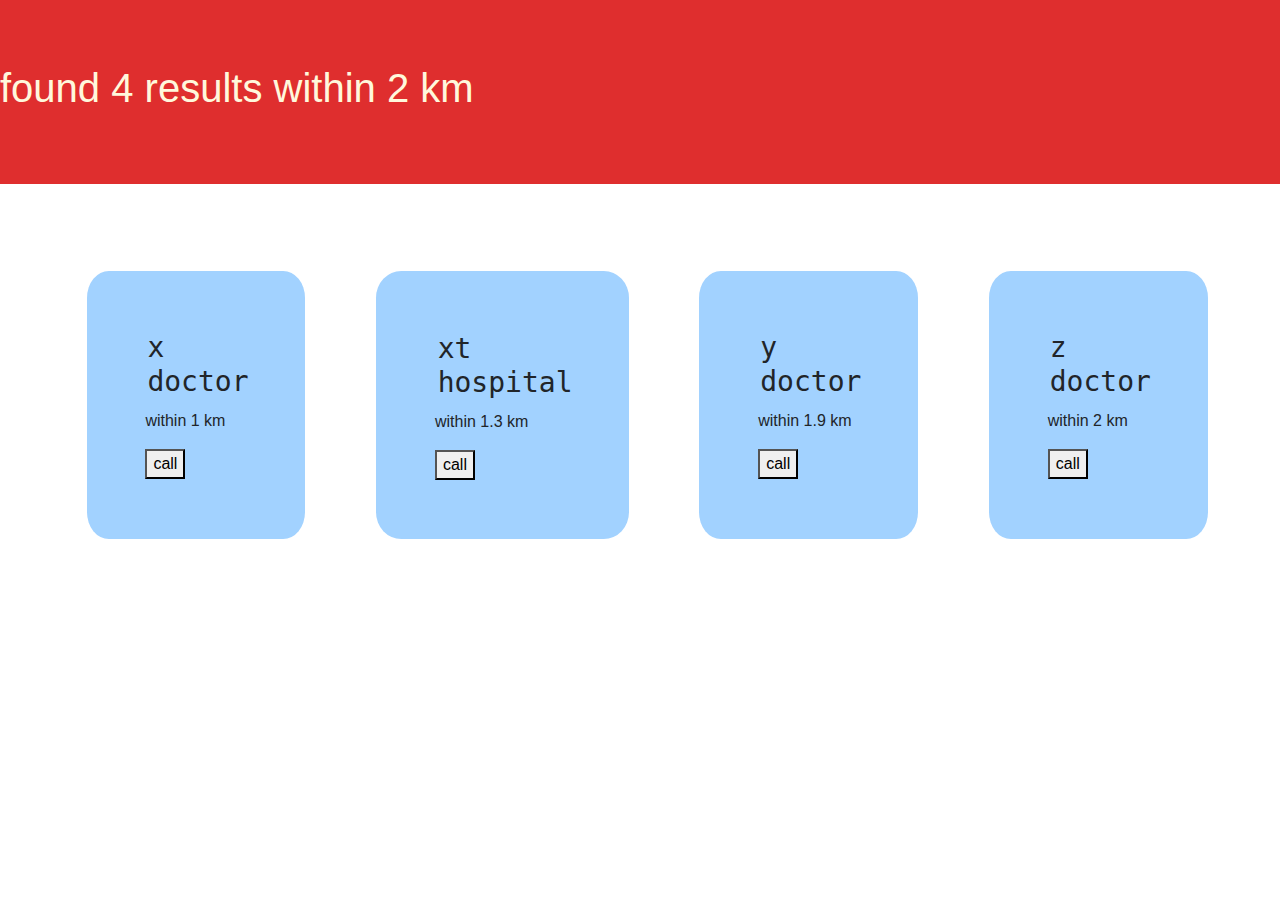
<file: around.html>
<!DOCTYPE html>
<html lang="en">

<head>
    <meta charset="UTF-8">
    <meta http-equiv="X-UA-Compatible" content="IE=edge">
    <meta name="viewport" content="width=device-width, initial-scale=1.0">
    <title>emergx/alert</title>
    <link rel="stylesheet" href="https://maxcdn.bootstrapcdn.com/bootstrap/4.5.2/css/bootstrap.min.css">
    <script src="https://ajax.googleapis.com/ajax/libs/jquery/3.5.1/jquery.min.js"></script>
    <script src="https://cdnjs.cloudflare.com/ajax/libs/popper.js/1.16.0/umd/popper.min.js"></script>
    <script src="https://maxcdn.bootstrapcdn.com/bootstrap/4.5.2/js/bootstrap.min.js"></script>

    <link rel="stylesheet" href="emergX.css">
</head>

<body>
    <div class="around">
        <h1>found 4 results within 2 km</h1>
    </div>
    <div class="result">
        <div>
            <h3>x doctor</h3>
            <p>
                within 1 km
            </p>
            <button type="button">call</button>
        </div>
        <div>
            <h3>xt hospital</h3>
            <p>
                within 1.3 km
            </p>
            <button type="button">call</button></div>
        <div>
            <h3>y doctor</h3>
            <p>
                within 1.9 km
            </p>
            <button type="button">call</button></div>
        <div>
            <h3>z doctor</h3>
            <p>
                within 2 km
            </p>
            <button type="button">call</button></div>

    </div>

</body>

</html>
</file>
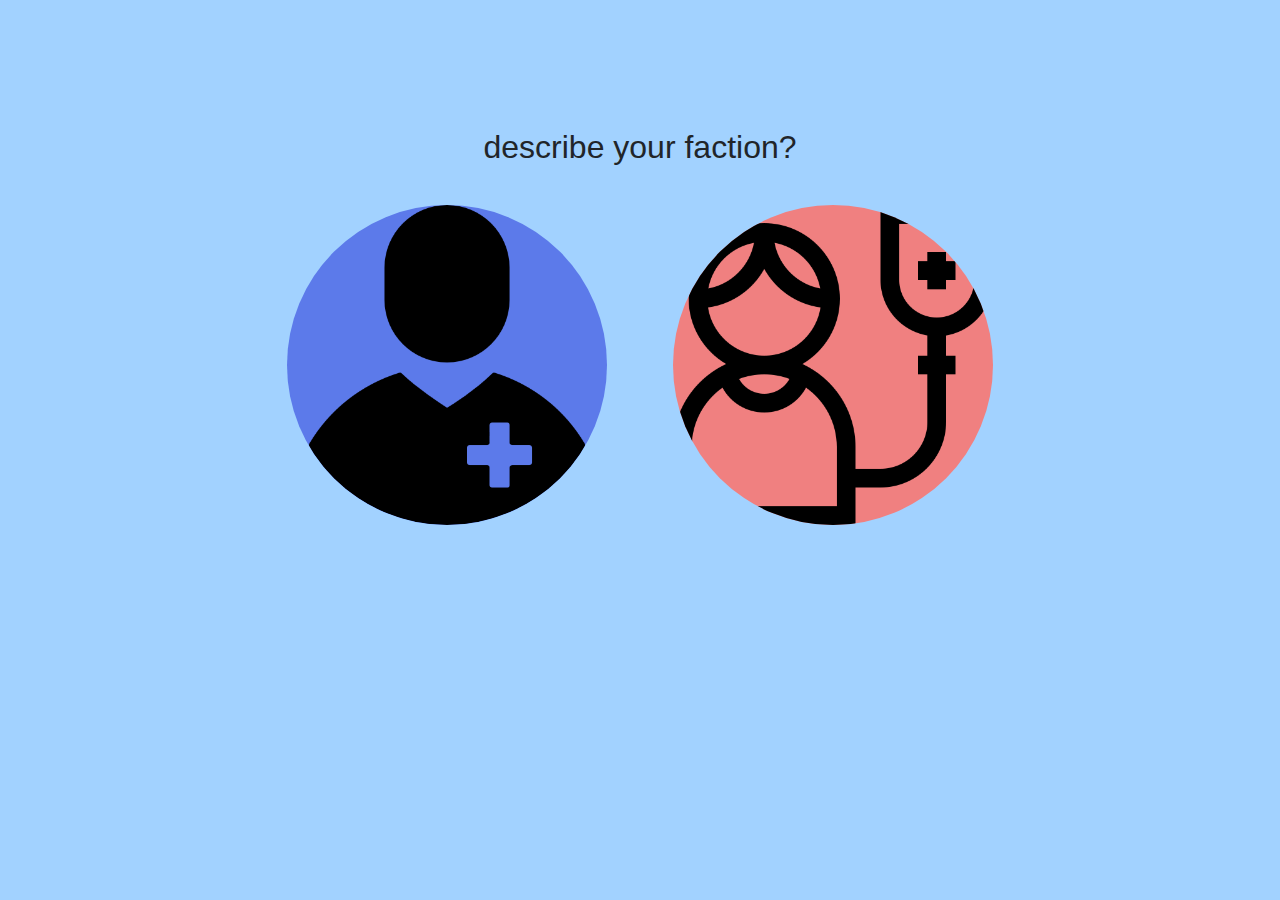
<file: doctoruser.html>
<!DOCTYPE html>
<html lang="en">

<head>
    <meta charset="UTF-8">
    <meta http-equiv="X-UA-Compatible" content="IE=edge">
    <meta name="viewport" content="width=device-width, initial-scale=1.0">
    <title>Document</title>
    <link href="//maxcdn.bootstrapcdn.com/bootstrap/4.1.1/css/bootstrap.min.css" rel="stylesheet" id="bootstrap-css">
    <link rel="stylesheet" href="emergX.css">

</head>

<body style="background-color: #A2D2FF;">
    <div class="doctoruser">
        <h2>describe your faction?</h2>
        <div class="docs">
            <a href="doc.html"> <img src="images//doctoruser1.png" class="doctoruserimgs docimg" alt=""></a>



            <a href="emergency.html"> <img src="images//doctoruser2.png" class="doctoruserimgs docuser" alt=""></a>


        </div>
    </div>
    <script src="//maxcdn.bootstrapcdn.com/bootstrap/4.1.1/js/bootstrap.min.js"></script>
    <script src="//cdnjs.cloudflare.com/ajax/libs/jquery/3.2.1/jquery.min.js"></script>
</body>

</html>
</file>
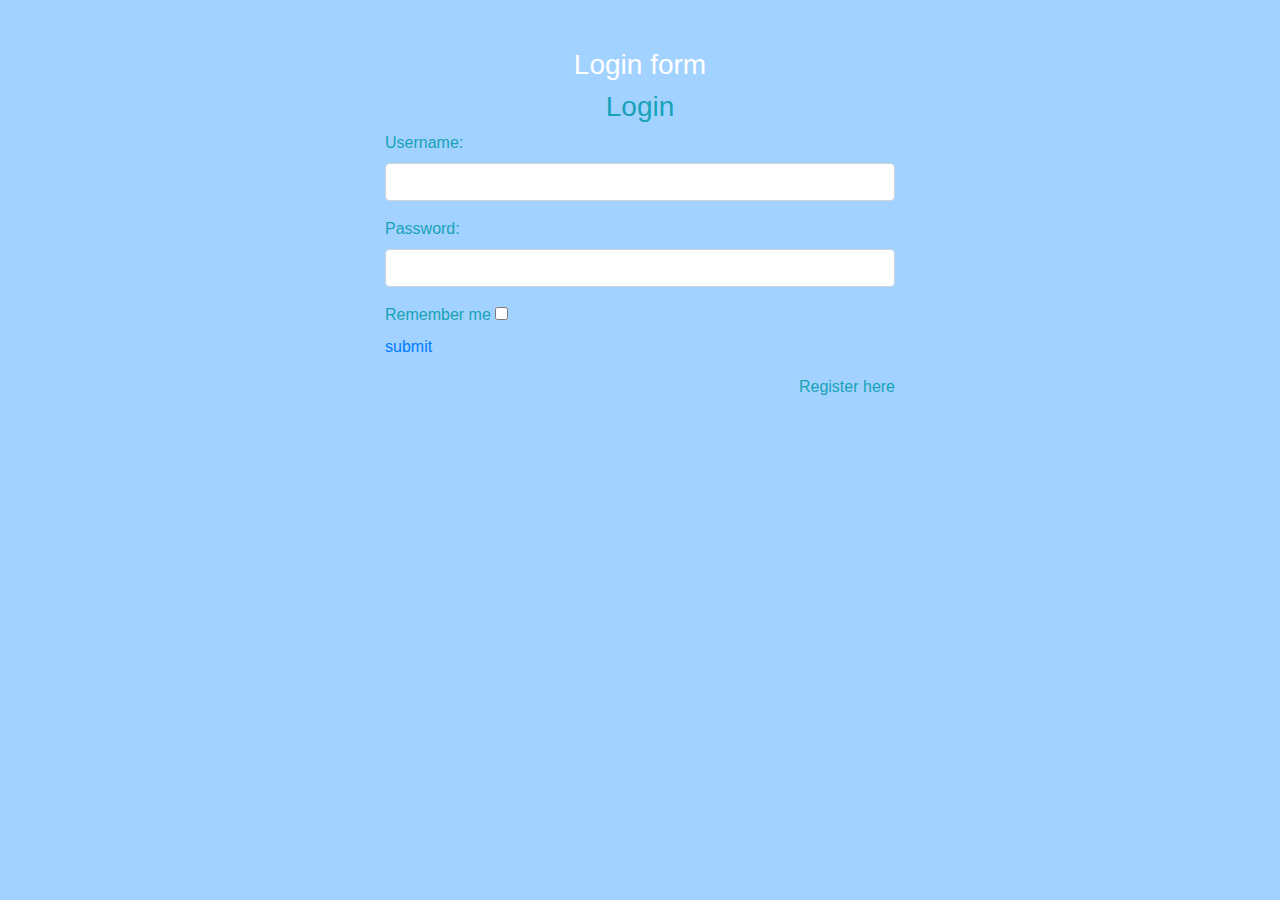
<file: signin.html>
<!DOCTYPE html>
<html lang="en">

<head>
    <meta charset="UTF-8">
    <meta http-equiv="X-UA-Compatible" content="IE=edge">
    <meta name="viewport" content="width=device-width, initial-scale=1.0">
    <title>emergX/signin</title>
    <link href="//maxcdn.bootstrapcdn.com/bootstrap/4.1.1/css/bootstrap.min.css" rel="stylesheet" id="bootstrap-css">
    <script src="//maxcdn.bootstrapcdn.com/bootstrap/4.1.1/js/bootstrap.min.js"></script>
    <script src="//cdnjs.cloudflare.com/ajax/libs/jquery/3.2.1/jquery.min.js"></script>
</head>

<body style="background-color: #A2D2FF;">
    <div id="login">
        <h3 class="text-center text-white pt-5">Login form</h3>
        <div class="container">
            <div id="login-row" class="row justify-content-center align-items-center">
                <div id="login-column" class="col-md-6">
                    <div id="login-box" class="col-md-12">
                        <form id="login-form" class="form" action="" method="post">
                            <h3 class="text-center text-info">Login</h3>
                            <div class="form-group">
                                <label for="username" class="text-info">Username:</label><br>
                                <input type="text" name="username" id="username" class="form-control">
                            </div>
                            <div class="form-group">
                                <label for="password" class="text-info">Password:</label><br>
                                <input type="text" name="password" id="password" class="form-control">
                            </div>
                            <div class="form-group">
                                <label for="remember-me" class="text-info"><span>Remember me</span> <span><input id="remember-me" name="remember-me" type="checkbox"></span></label><br>
                                <a href="doctoruser.html">submit</a>
                            </div>
                            <div id="register-link" class="text-right">
                                <a href="signup.html" class="text-info">Register here</a>
                            </div>
                        </form>
                    </div>
                </div>
            </div>
        </div>
    </div>
</body>

</html>
</file>
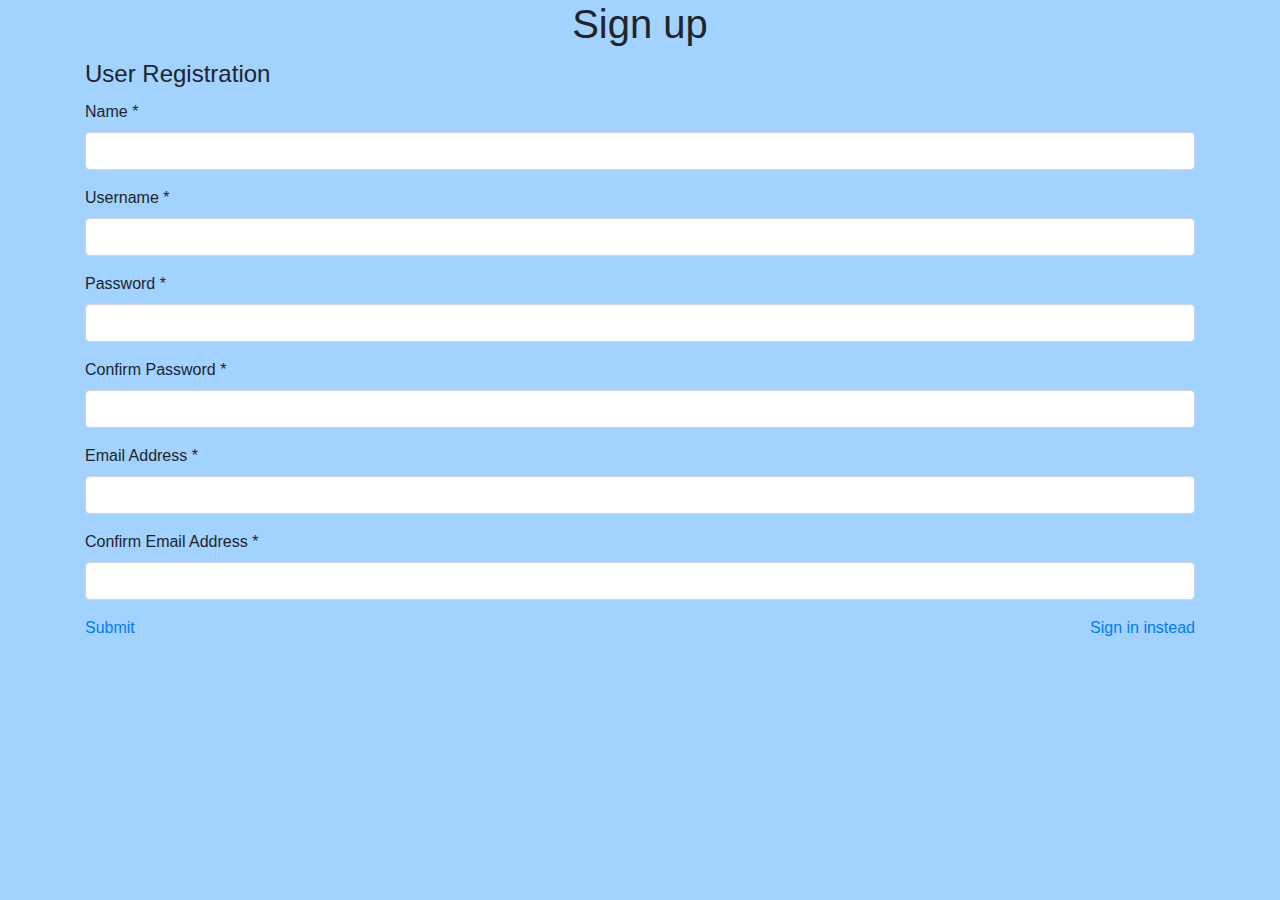
<file: signup.html>
<!DOCTYPE html>
<html lang="en">

<head>
    <meta charset="UTF-8">
    <meta http-equiv="X-UA-Compatible" content="IE=edge">
    <meta name="viewport" content="width=device-width, initial-scale=1.0">
    <title>emergX/signup</title>
    <link href="//maxcdn.bootstrapcdn.com/bootstrap/4.1.1/css/bootstrap.min.css" rel="stylesheet" id="bootstrap-css">
    <script src="//maxcdn.bootstrapcdn.com/bootstrap/4.1.1/js/bootstrap.min.js"></script>
    <script src="//cdnjs.cloudflare.com/ajax/libs/jquery/3.2.1/jquery.min.js"></script>


</head>

<body style="background-color: #A2D2FF;">


    <div class="container">
        <div class="registration mx-auto d-block w-100">
            <div class="page-header text-center">
                <h1>Sign up</h1>
            </div>

            <form id="member-registration" class="form-validate form-horizontal well">
                <fieldset>
                    <legend>User Registration</legend>
                    <div class="form-group">
                        <label for="exampleInputPassword1">Name *</label>
                        <input type="text" class="form-control" id="exampleInputPassword1">
                    </div>
                    <div class="form-group">
                        <label for="exampleInputPassword1">Username *</label>
                        <input type="text" class="form-control" id="exampleInputPassword1">
                    </div>
                    <div class="form-group">
                        <label for="exampleInputPassword1">Password *</label>
                        <input type="password" class="form-control" id="exampleInputPassword1">
                    </div>
                    <div class="form-group">
                        <label for="exampleInputPassword1">Confirm Password *</label>
                        <input type="password" class="form-control" id="exampleInputPassword1">
                    </div>
                    <div class="form-group">
                        <label for="exampleInputEmail1">Email Address *</label>
                        <input type="email" class="form-control" id="exampleInputEmail1">
                    </div>
                    <div class="form-group">
                        <label for="exampleInputEmail1">Confirm Email Address *</label>
                        <input type="email" class="form-control" id="exampleInputEmail1">
                    </div>
                    <div class="d-flex justify-content-between align-items-center">
                        <div class="form-group d-flex justify-content-start">
                            <a href="signin.html">Submit</a>
                        </div>
                        <div class="form-check form-group d-flex justify-content-end">
                            <a href="signin.html">Sign in instead</a>
                        </div>
                    </div>
                </fieldset>
            </form>
        </div>
    </div>
</body>

</html>
</file>
<file: emergX.css>
#navtext {
    color: white !important;
}

.heading {
    text-align: center;
    padding: 15%;
    background-color: #A2D2FF;
}

.disc {
    display: flex;
    align-items: center;
}

.disc p {
    padding: 15%;
}

.img img {
    height: 24rem;
    transition: cubic-bezier(1, 0, 0, 1);
}

.img img:hover {
    transform: scale(1.1);
}

.doctor-user {
    display: flex;
    padding: 5% 10%;
    background-color: #A2D2FF;
}

.doc {
    text-align: center;
    padding: 0 10%;
    margin: 5%;
    background-color: #B5DEFF;
    border-radius: 10%;
}

.doc:hover {
    transform: scaleY(1.1);
}

.doc p {
    padding: 10%;
}

.bottom {
    display: flex;
    padding: 3%;
    background-color: #444444;
}

.bottom .fas {
    margin: 0 10%;
}

.doctoruser {
    padding: 10%;
    text-align: center;
}

.doctoruserimg {
    display: flex;
}

.doctoruserimgs {
    margin: 3%;
    height: 20rem;
    width: 20rem;
}

.docimg {
    background-color: #5C7AEA;
    border-radius: 50%;
}

.docimg:hover {
    transform: scale(1.1);
}

.docuser {
    background-color: lightcoral;
    border-radius: 50%;
}

.docuser:hover {
    transform: scale(1.1);
}

.docsprofile {
    margin: 20%;
    display: flex;
    align-items: center;
    background-color: #A2D2FF;
}

.docsprofile img {
    width: 15rem;
    height: 15rem;
    border-radius: 50%;
}

.docsprofile table {
    font-size: 2em;
    line-height: 4rem;
    width: 150%;
    color: lightslategrey;
    font-family: monospace;
}

.docsprofile .docsdetails {
    margin-left: 30%;
}

.ambulance {
    height: 10rem;
    width: 10rem;
}

.profile {
    background-color: #A2D2FF;
    margin: 0;
    padding: 2%;
}

.pricing {
    background-color: #DF2E2E;
}

.pricing p {
    padding: 15%;
}

.pricing h1 {
    text-align: center;
    padding: 10%;
    color: lightyellow;
}

.pricing .emg:hover {
    transform: scale(1.1);
}

.emergency h1 {
    padding: 5%;
    text-align: center;
    background-color: #DF2E2E;
    color: aliceblue;
}

.emergency .dropdown {
    padding: 5%;
    text-align: center;
    color: cornsilk;
    background-color: cadetblue;
}

.emergency .input {
    text-align: center;
    padding: 5%;
}

.input button {
    margin-top: 3%;
    border-radius: 10%;
    background-color: darkcyan;
}

.input button:hover {
    transform: scale(1.1);
}

.input {
    background-color: #A2D2FF;
    margin-top: 1%;
}

.around {
    display: flex;
    padding: 5% 0;
    text-align: center;
    background-color: #DF2E2E;
    color: cornsilk;
}

.result {
    display: flex;
    padding: 4%;
}

.result div {
    margin: 3%;
    padding: 5%;
    background-color: #A2D2FF;
    border-radius: 10%;
}

.result div:hover {
    transform: scale(1.1);
}

.result div h3 {
    font-family: monospace;
    padding: 2%;
}
</file>
